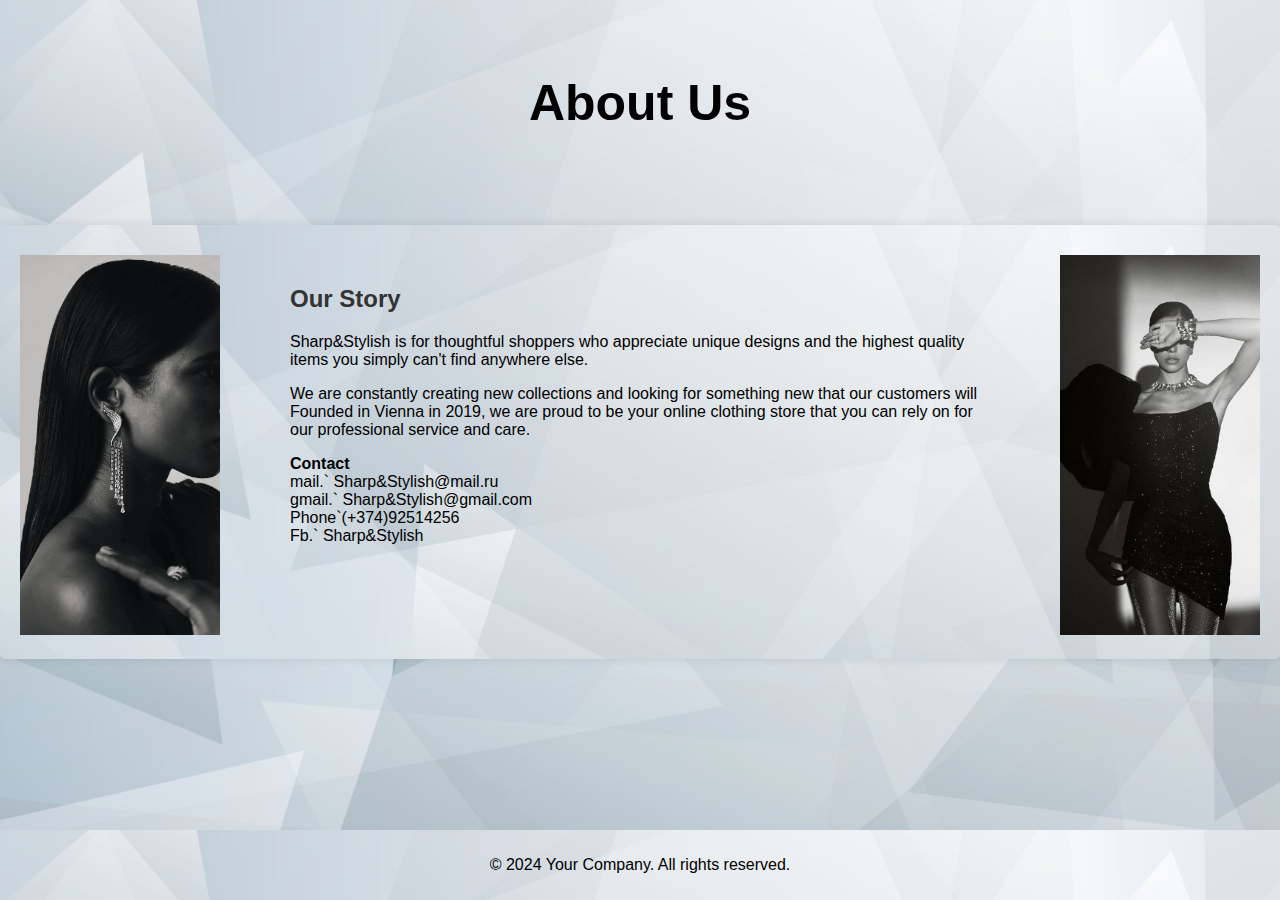
<file: About us/about.html>
<!DOCTYPE html>
<html lang="en">

<head>
  <meta charset="UTF-8">
  <meta name="viewport" content="width=device-width, initial-scale=1.0">
  <title>About Us</title>
  <link rel="stylesheet" href="about.css">
</head>

<body>
  <header>
    <h1>About Us</h1>
  </header>

  <section class="about-section">
    <div class="img1"><img class="aboutus_img1" src="../images/aboutus-img1.png" alt="Not find"></div>
    <div class="container">
      <h2>Our Story</h2>
      <p>Sharp&Stylish is for thoughtful shoppers who appreciate unique designs and the highest quality items you simply
        can't find anywhere else. </p>
      <p>We are constantly creating new collections and looking for something new that our customers will
        Founded in Vienna in 2019, we are proud to be your online clothing store that you can rely on for our
        professional service and care.</p>
      <p> <b>Contact</b> <br>
        mail.` Sharp&Stylish@mail.ru <br>
        gmail.` Sharp&Stylish@gmail.com <br>
        Phone`(+374)92514256<br>
        Fb.` Sharp&Stylish</p>
    </div>
    <div class="img2"><img class="aboutus_img1" src="../images/aboutus-img2.jpg" alt="Not find"></div>
  </section>

  <footer>
    <p>&copy; 2024 Your Company. All rights reserved.</p>
  </footer>
</body>

</html>
</file>
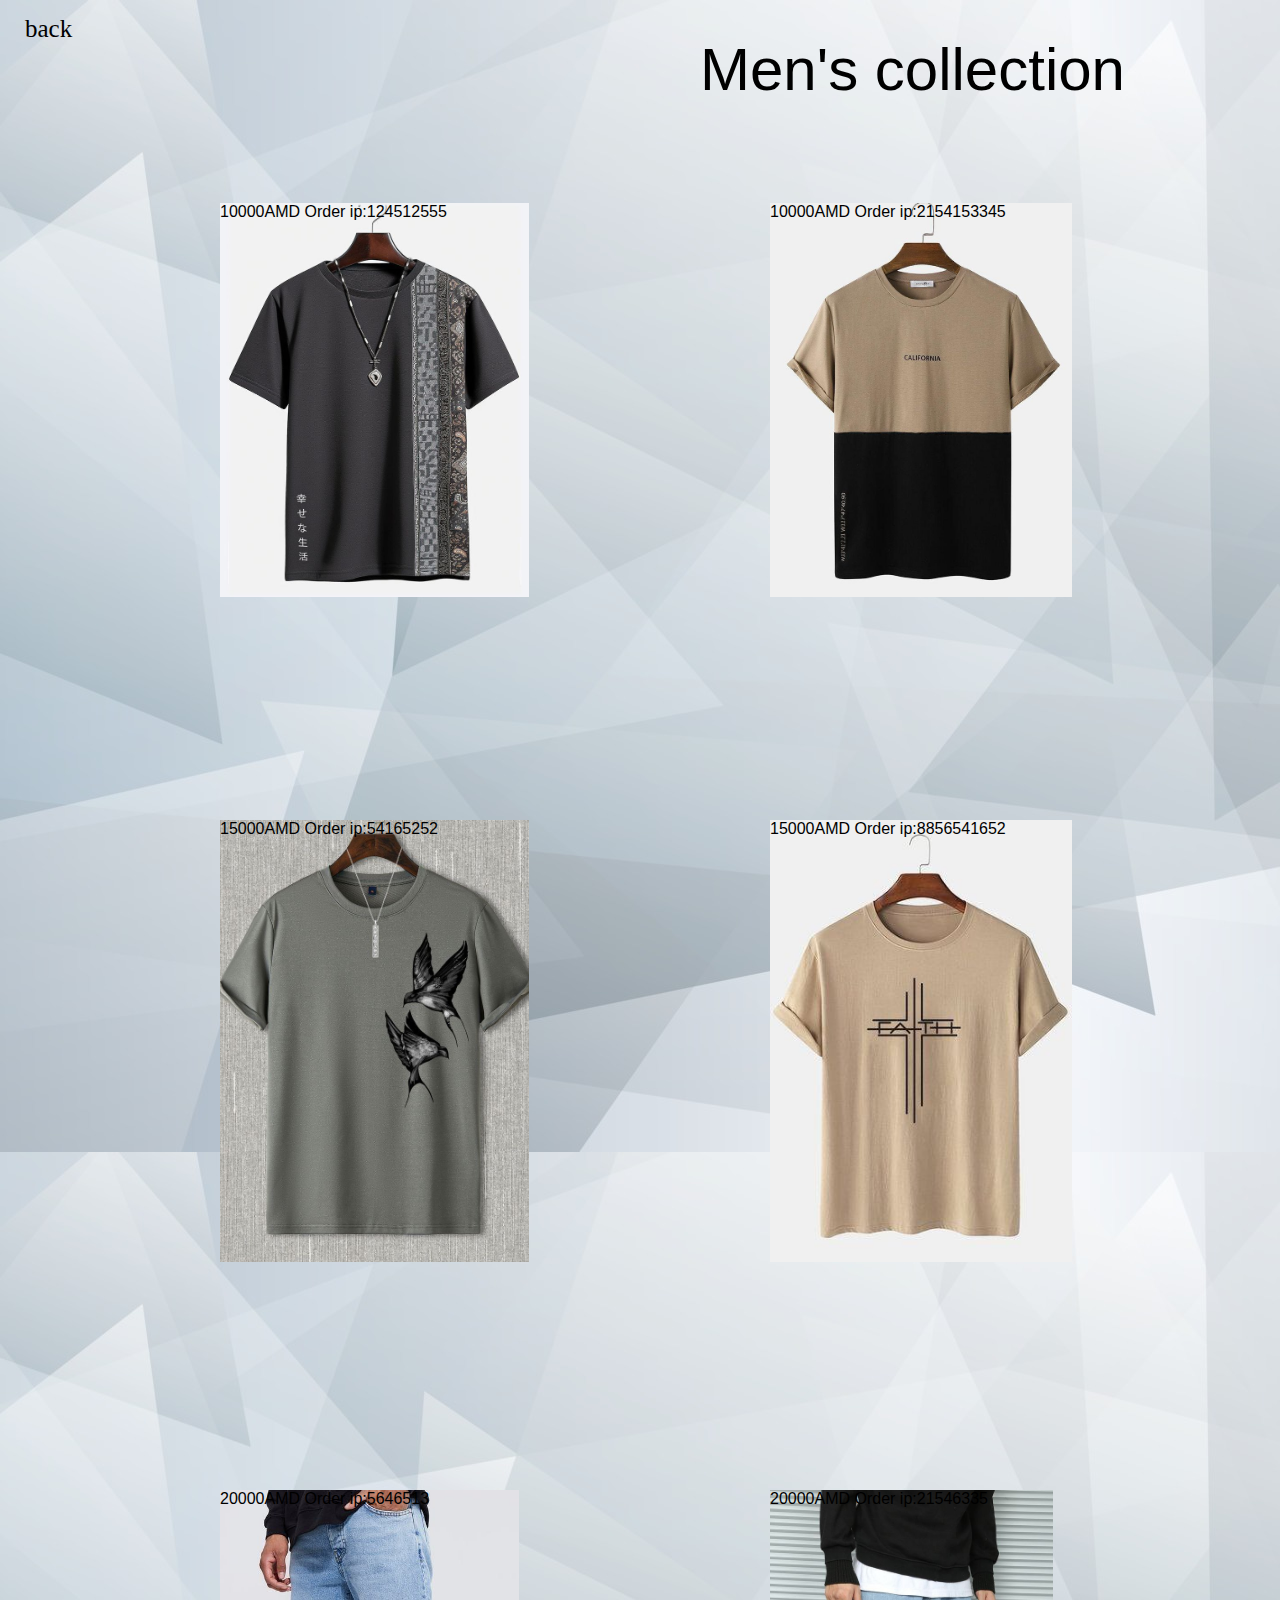
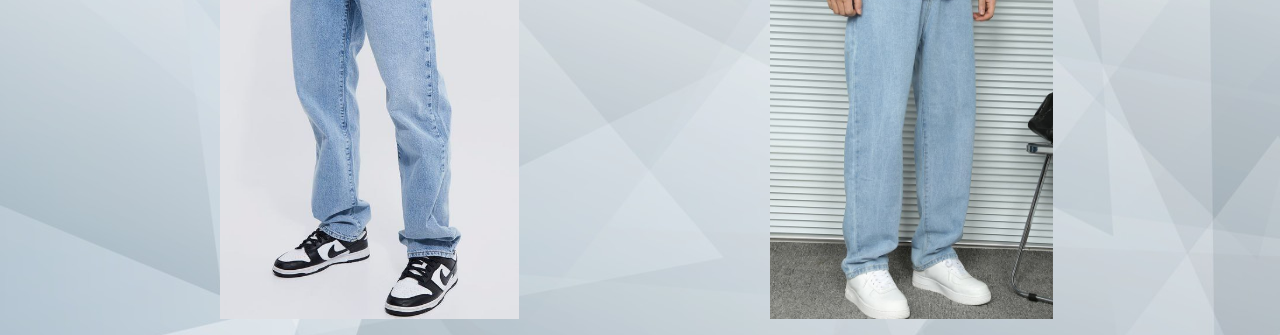
<file: For men/man.html>
<!DOCTYPE html>
<html lang="en">
<head>
    <meta charset="UTF-8">
    <meta name="viewport" content="width=device-width, initial-scale=1.0">
    <title>Men</title>
    <link rel="stylesheet" href="man.css">
</head>
<body>
    <span class="title">Men's collection</span>
    <div class="mimg1">
       
          <div class="value"> <span class="money">10000AMD </span>
            <span class="order">Order</span>
            <span>ip:124512555</span></div> 
    </div>
    <div class="mimg2">
       
            <span class="money">10000AMD </span>
            <span class="order">Order</span>
            <span>ip:2154153345</span>
    </div>
    <div class="mimg3">
        
            <span class="money">10000AMD </span>
            <span class="order">Order</span>
            <span>ip:5413655556</span>
    </div>
    <div class="mimg4">
       
            <span class="money">15000AMD </span>
            <span class="order">Order</span>
            <span>ip:54165252</span>
    </div>
    <div class="mimg5">
       
            <span class="money">15000AMD </span>
            <span class="order">Order</span>
            <span>ip:8856541652</span>
    </div>
    <div class="mimg6">
        
            <span class="money">20000AMD </span>
            <span class="order">Order</span>
            <span>ip:5646513</span>
    </div>
    <div class="mimg7">
        
            <span class="money">20000AMD </span>
            <span class="order">Order</span>
            <span>ip:21546335</span>
    </div>
    <div class="mimg8">
       
            <span class="money">30000AMD </span>
            <span class="order">Order</span>
            <span>ip:13546879</span>
    </div>
    <div class="mimg9">
  
            <span class="money">30000AMD </span>
            <span class="order">Order</span>
            <span>ip:1256321356</span>
    </div>
    <div>
        <span class="button">back</span>
    </div>
    
</body>
</html>
</file>
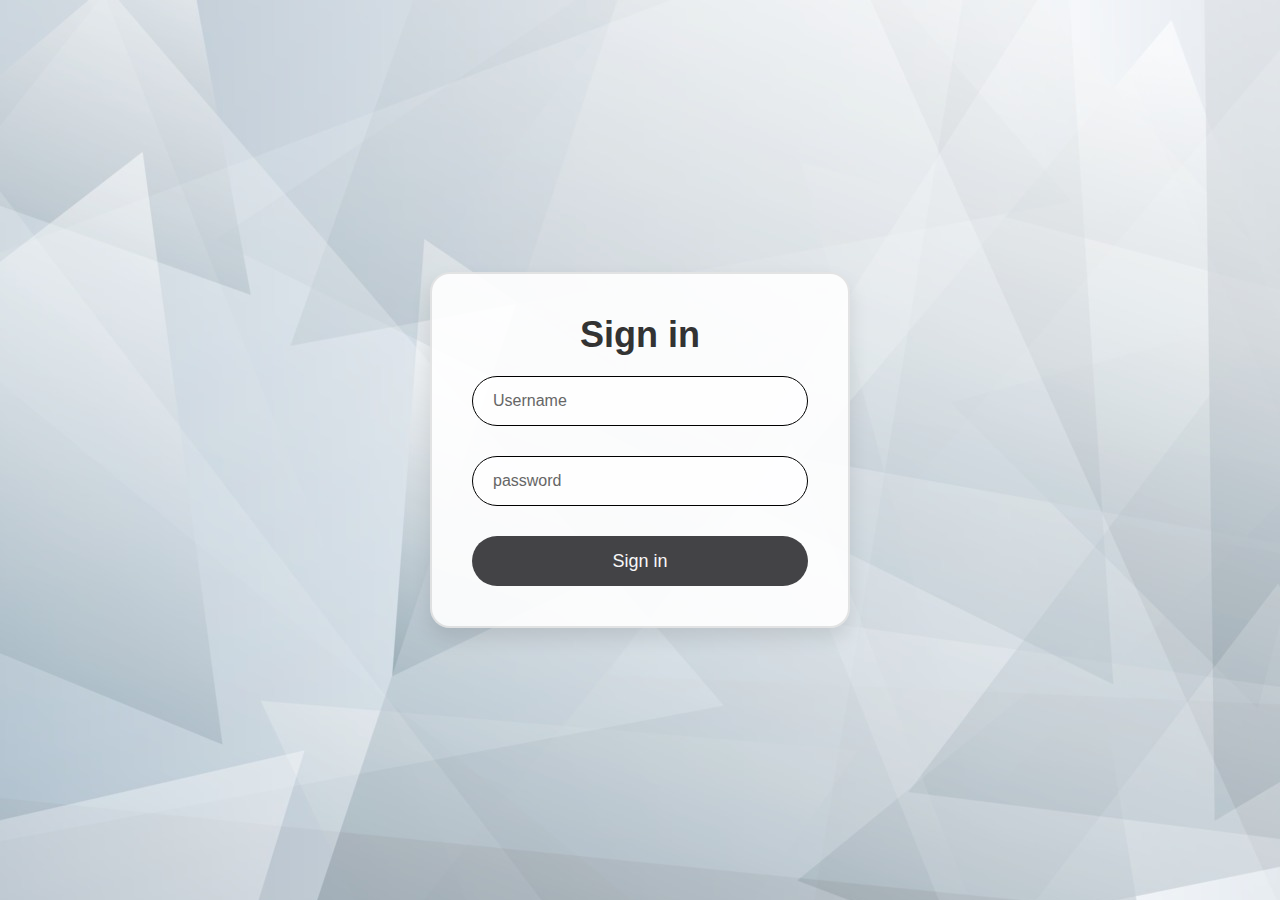
<file: Sign in/signin.html>
<!DOCTYPE html>
<html lang="en">

<head>
    <meta charset="UTF-8">
    <meta name="viewport" content="width=device-width, initial-scale=1.0">
    <title>Sign_in</title>
    <link rel="stylesheet" href="signin.css">

</head>

<body>
    <div class="wrapper">
        <form action="">
            <h1>Sign in</h1>
            <div class="input-box">
                <input type="text" placeholder="Username" required>
            </div>

            <div class="input-box">
                <input type="password" placeholder="password" required>
            </div>
            <button type="submit" class="btn">Sign in</button>
        </form>

    </div>
</body>

</html>
</file>
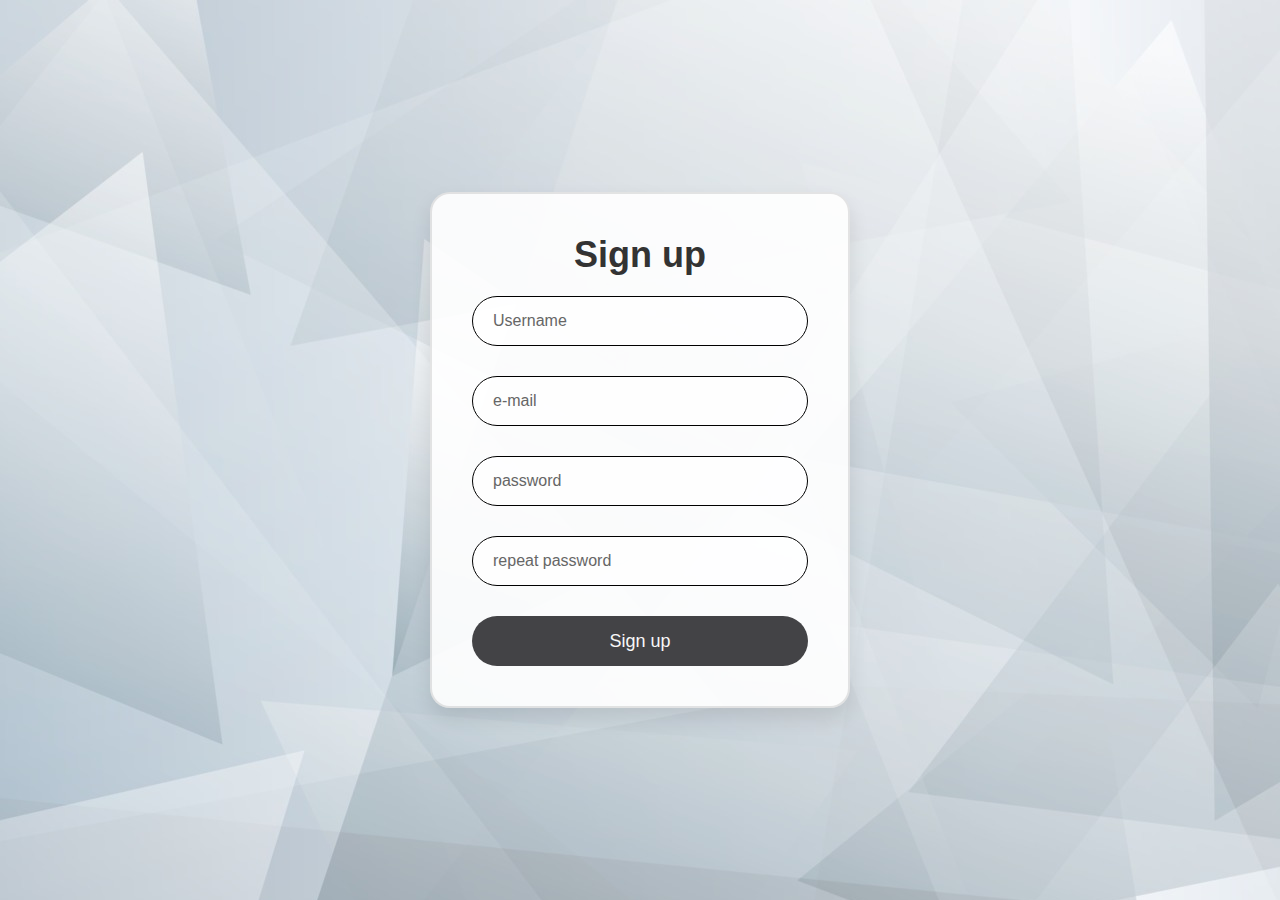
<file: Sign up/signup.html>
<!DOCTYPE html>
<html lang="en">

<head>
    <meta charset="UTF-8">
    <meta name="viewport" content="width=device-width, initial-scale=1.0">
    <title>Sign_up</title>
    <link rel="stylesheet" href="signup.css">
</head>

<body>
    <div class="wrapper">
        <form action="">
            <h1>Sign up</h1>
            <div class="input-box">
                <input type="text" placeholder="Username" required>
            </div>
            <div class="input-box">
                <input type="e-mail" placeholder="e-mail" required>
            </div>

            <div class="input-box">
                <input type="password" placeholder="password" required>
            </div>
            <div class="input-box">
                <input type="repeat password" placeholder="repeat password" required>
            </div>
            <button type="submit" class="btn">Sign up</button>
        </form>

    </div>
</body>

</html>
</file>
<file: About us/about.css>
body {
  font-family: Arial, sans-serif;
  margin: 0;
  padding: 0;
  background-image: url("../images/background4.jpg");
}

header {
  background-image: url("../images/background4.jpg");
  color: #000000;
  padding: 40px;
  text-align: center;

}

.container {
  max-width: 700px;
  margin: 0 auto;
  padding: 20px;

}

.about-section {
  background-image: url("../images/background4.jpg");
  margin: 20px auto;
  padding: 20px;
  border-radius: 5px;
  box-shadow: 0 0 10px rgba(0, 0, 0, 0.1);
  display: flex;
  flex-direction: row;
  /* gap: 15%; */
}

h2 {
  color: #333;
}

footer {
  background-image: url("../images/background4.jpg");
  color: #000000;
  text-align: center;
  padding: 10px 0;
  position: fixed;
  bottom: 0;
  width: 100%;
}

h1 {
  font-size: 50px;
}

.aboutus_img1 {
 /*  width: 200px;
  height: auto;
  margin-right: 90%;
  margin-top: 5%; */
  loat: left;
    width:  200px;
    height: 380px;
    object-fit: cover;
    margin-right: 90%;
    margin-top: 5%;
} 

.aboutus_img2 {
  width: 200px;
  height: auto;
}
</file>
<file: For men/man.css>
* {
    box-sizing: border-box;
  }
  body {
    font-family: Arial, sans-serif;
    margin: 0;
    padding: 0;
    background-image: url("../images/background4.jpg");
  }
  .title{
    text-align: center;
    width: 100%;
    height: 800px;
    opacity: 1;
    position: relative;
    top: 35px;
    left: 700px;
    overflow: hidden;
    font-size: 60px;
  }
  .mimg1 {
    width: 309px;
    height: 394px;
    background: url("../images/photo_5314689143521007385_y.jpg");
    background-repeat: no-repeat;
    background-position: center center;
    background-size: cover;
    opacity: 1;
    position: absolute;
    top: 203px;
    left: 220px;
    overflow: hidden;}
    .mimg2 {
        width: 302px;
        height: 394px;
        background: url("../images/photo_5314689143521007387_y.jpg");
        background-repeat: no-repeat;
        background-position: center center;
        background-size: cover;
        opacity: 1;
        position: absolute;
        top: 203px;
        left: 770px;
        overflow: hidden;
      }
      .mimg3 {
        width: 302px;
        height: 394px;
        background: url("../images/photo_5314689143521007388_y.jpg");
        background-repeat: no-repeat;
        background-position: center center;
        background-size: cover;
        opacity: 1;
        position: absolute;
        top: 203px;
        left: 1335px;
        overflow: hidden;
      }
      .mimg4 {
        width: 309px;
        height: 442px;
        background: url("../images/photo_5314689143521007406_y.jpg");
        background-repeat: no-repeat;
        background-position: center center;
        background-size: cover;
        opacity: 1;
        position: absolute;
        top: 820px;
        left: 220px;
        overflow: hidden;
      }
      .mimg5 {
        width: 302px;
        height: 442px;
        background: url("../images/photo_5314689143521007384_x.jpg");
        background-repeat: no-repeat;
        background-position: center center;
        background-size: cover;
        opacity: 1;
        position: absolute;
        top: 820px;
        left: 770px;
        overflow: hidden;
      }
      .mimg6 {
        width: 299px;
        height: 429px;
        background: url("../images/photo_5314689143521007380_x.jpg");
        background-repeat: no-repeat;
        background-position: center center;
        background-size: cover;
        opacity: 1;
        position: absolute;
        top: 1490px;
        left: 220px;
        overflow: hidden;
      }
      .mimg7{
        width: 283px;
        height: 429px;
        background: url("../images/photo_5314689143521007378_y.jpg");
        background-repeat: no-repeat;
        background-position: center center;
        background-size: cover;
        opacity: 1;
        position: absolute;
        top: 1490px;
        left: 770px;
        overflow: hidden;
      }
      .mimg8{
        width: 293px;
        height: 445px;
        background: url("../images/photo_5314689143521007379_y.jpg");
        background-repeat: no-repeat;
        background-position: center center;
        background-size: cover;
        opacity: 1;
        position: absolute;
        top: 1490px;
        left: 1335px;
        overflow: hidden;
      }
      .mimg9 {
        width: 309px;
        height: 463px;
        background: url("../images/photo_5314689143521007386_x.jpg");
        background-repeat: no-repeat;
        background-position: center center;
        background-size: cover;
        opacity: 1;
        position: absolute;
        top: 820px;
        left: 1335px;
        overflow: hidden;
      }
      .value money {
        width: 350px;
        color: rgba(0,0,0,1);
        position: relative;
        top: 90px;
        left: 0px;
        font-family: Italiana;
        font-weight: Regular;
        font-size: 32px;
        opacity: 1;
        text-align: left;
        
      }
      .value order{
        width: 50px;
        color: rgba(0,0,0,1);
        position: absolute;
        top: 0px;
        left: 222px;
        font-family: Italiana;
        font-weight: Regular;
        font-size: 32px;
        opacity: 1;
        text-align: left;
      }
      .button {
        width: 50px;
        color: rgba(0,0,0,1);
        position: absolute;
        top: 15px;
        left: 25px;
        font-family: Italiana;
        font-weight: Regular;
        font-size: 25px;
        opacity: 1;
        text-align: left;
      }
</file>
<file: Sign in/signin.css>
* {
    margin: 0;
    padding: 0;
    box-sizing: border-box;
    font-family: "Poppins", sans-serif;
}

body {
    display: flex;
    justify-content: center;
    align-items: center;
    min-height: 100vh;
    background-image: url("../images/background4.jpg");
}

.wrapper {
    width: 420px;
    background-color: rgba(255, 255, 255, 0.9);
    border: 2px solid rgba(0, 0, 0, 0.1);
    border-radius: 20px;
    box-shadow: 0 10px 20px rgba(0, 0, 0, 0.1);
    color: #333;
    padding: 40px;
    text-align: center;
}

.wrapper h1 {
    font-size: 36px;
    margin-bottom: 20px;
    color: #333;
}

.input-box {
    margin-bottom: 30px;
    position: relative;
}

.input-box input {
    width: 100%;
    height: 50px;
    background: rgba(255, 255, 255, 0.7);
    border: 1px solid black;
    outline: none;
    border-radius: 25px;
    font-size: 16px;
    color: #333;
    padding: 0 20px;
}

.input-box input::placeholder {
    color: #666;
}

.input-box input:focus {
    background: rgba(255, 255, 255, 0.9);
}

.btn {
    width: 100%;
    height: 50px;
    background: #434346;
    border: none;
    outline: none;
    border-radius: 25px;
    font-size: 18px;
    color: #f8f8f8;
    cursor: pointer;
    transition: background 0.3s ease;
}

.btn:hover {
    background: #010105;
}

.footer {
    margin-top: 20px;
    font-size: 14px;
    color: #666;
}

.footer a {
    color: #6c5ce7;
    text-decoration: none;
}

.footer a:hover {
    text-decoration: underline;
}
</file>
<file: Sign up/signup.css>
* {
    margin: 0;
    padding: 0;
    box-sizing: border-box;
    font-family: "Poppins", sans-serif;
}

body {
    display: flex;
    justify-content: center;
    align-items: center;
    min-height: 100vh;
    background-image: url("../images/background4.jpg");
}

.wrapper {
    width: 420px;
    background-color: rgba(255, 255, 255, 0.9);
    border: 2px solid rgba(0, 0, 0, 0.1);
    border-radius: 20px;
    box-shadow: 0 10px 20px rgba(0, 0, 0, 0.1);
    color: #333;
    padding: 40px;
    text-align: center;
}

.wrapper h1 {
    font-size: 36px;
    margin-bottom: 20px;
    color: #333;
}

.input-box {
    margin-bottom: 30px;
    position: relative;
}

.input-box input {
    width: 100%;
    height: 50px;
    background: rgba(255, 255, 255, 0.7);
    border: 1px solid black;
    outline: none;
    border-radius: 25px;
    font-size: 16px;
    color: #333;
    padding: 0 20px;
}

.input-box input::placeholder {
    color: #666;
}

.input-box input:focus {
    background: rgba(255, 255, 255, 0.9);
}

.btn {
    width: 100%;
    height: 50px;
    background: #434346;
    border: none;
    outline: none;
    border-radius: 25px;
    font-size: 18px;
    color: #f8f8f8;
    cursor: pointer;
    transition: background 0.3s ease;
}

.btn:hover {
    background: #000000;
}

.footer {
    margin-top: 20px;
    font-size: 14px;
    color: #666;
}

.footer a {
    color: #000000;
    text-decoration: none;
}

.footer a:hover {
    text-decoration: underline;
}
</file>
